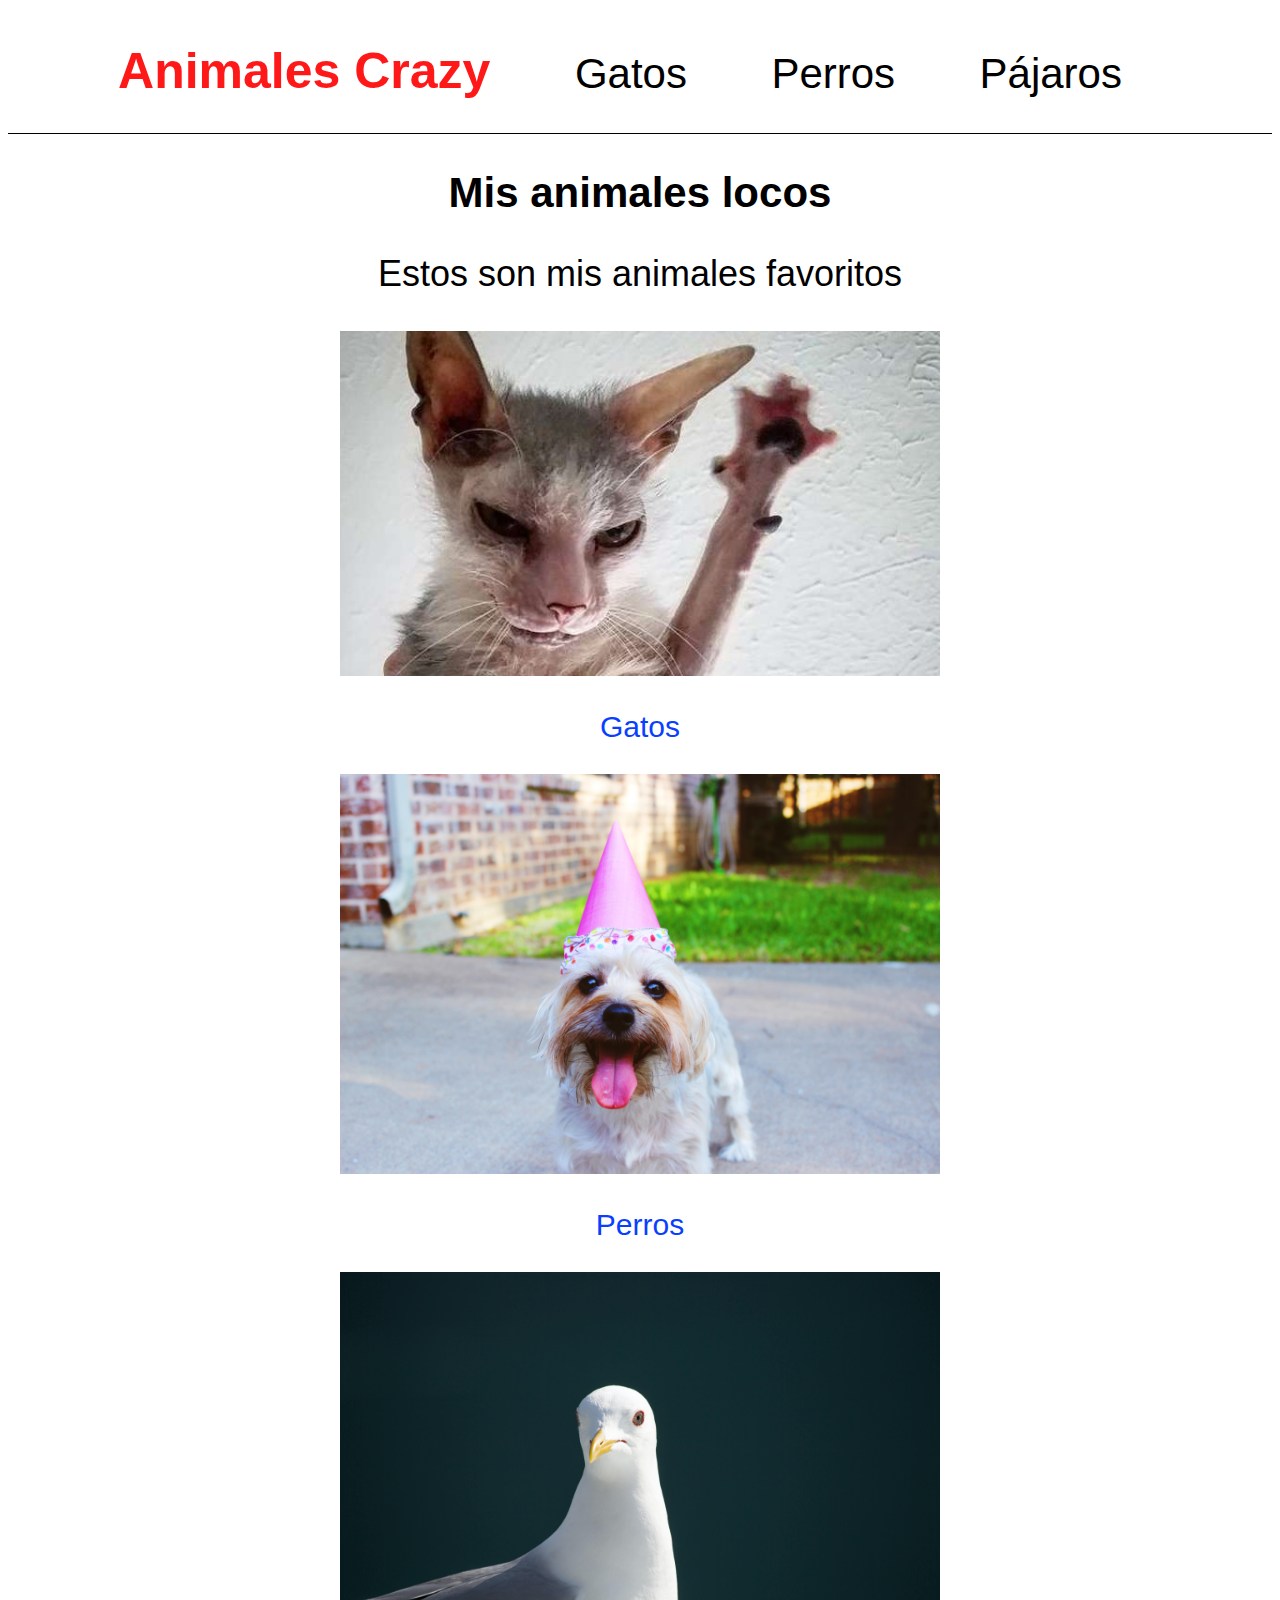
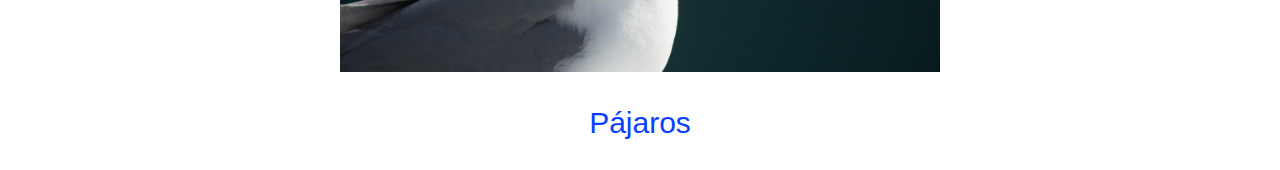
<file: website_pruebas_git/index.html>
<!doctype html>
<html>
<head>
  <title>Weird-ass cats</title>
  <link href="styles.css" rel="stylesheet" type="text/css">
</head>
<body>
  <div class="content">
    <div class="header">
      <div class="logo">
        <h1><a href="index.html">Animales Crazy</a></h1>
      </div>
      <div class="menu">
        <ul>
          <li><a href="gatos.html">Gatos</a></li>
          <li><a href="perros.html">Perros</a></li>
          <li><a href="pajaros.html">Pájaros</a></li>
        </ul>
      </div>
    </div>
    <div class="texts">
      <h2>Mis animales locos</h2>
      <h3>Estos son mis animales favoritos</h3>
    </div>
    <div class="imagenes">
      <a href="gatos.html"><img src="cats/cat_1.jpg"></img></a>
      <p>Gatos</p>
      <a href="perros.html"><img src="perros/perro-1.jpg"></a>
      <p>Perros</p>
      <a href="pajaros.html"><img src="pajaros/pajaro-3.jpg"></img></img></a>
      <p>Pájaros</p>
    </div>
  </div>
</body>
</html>
</file>
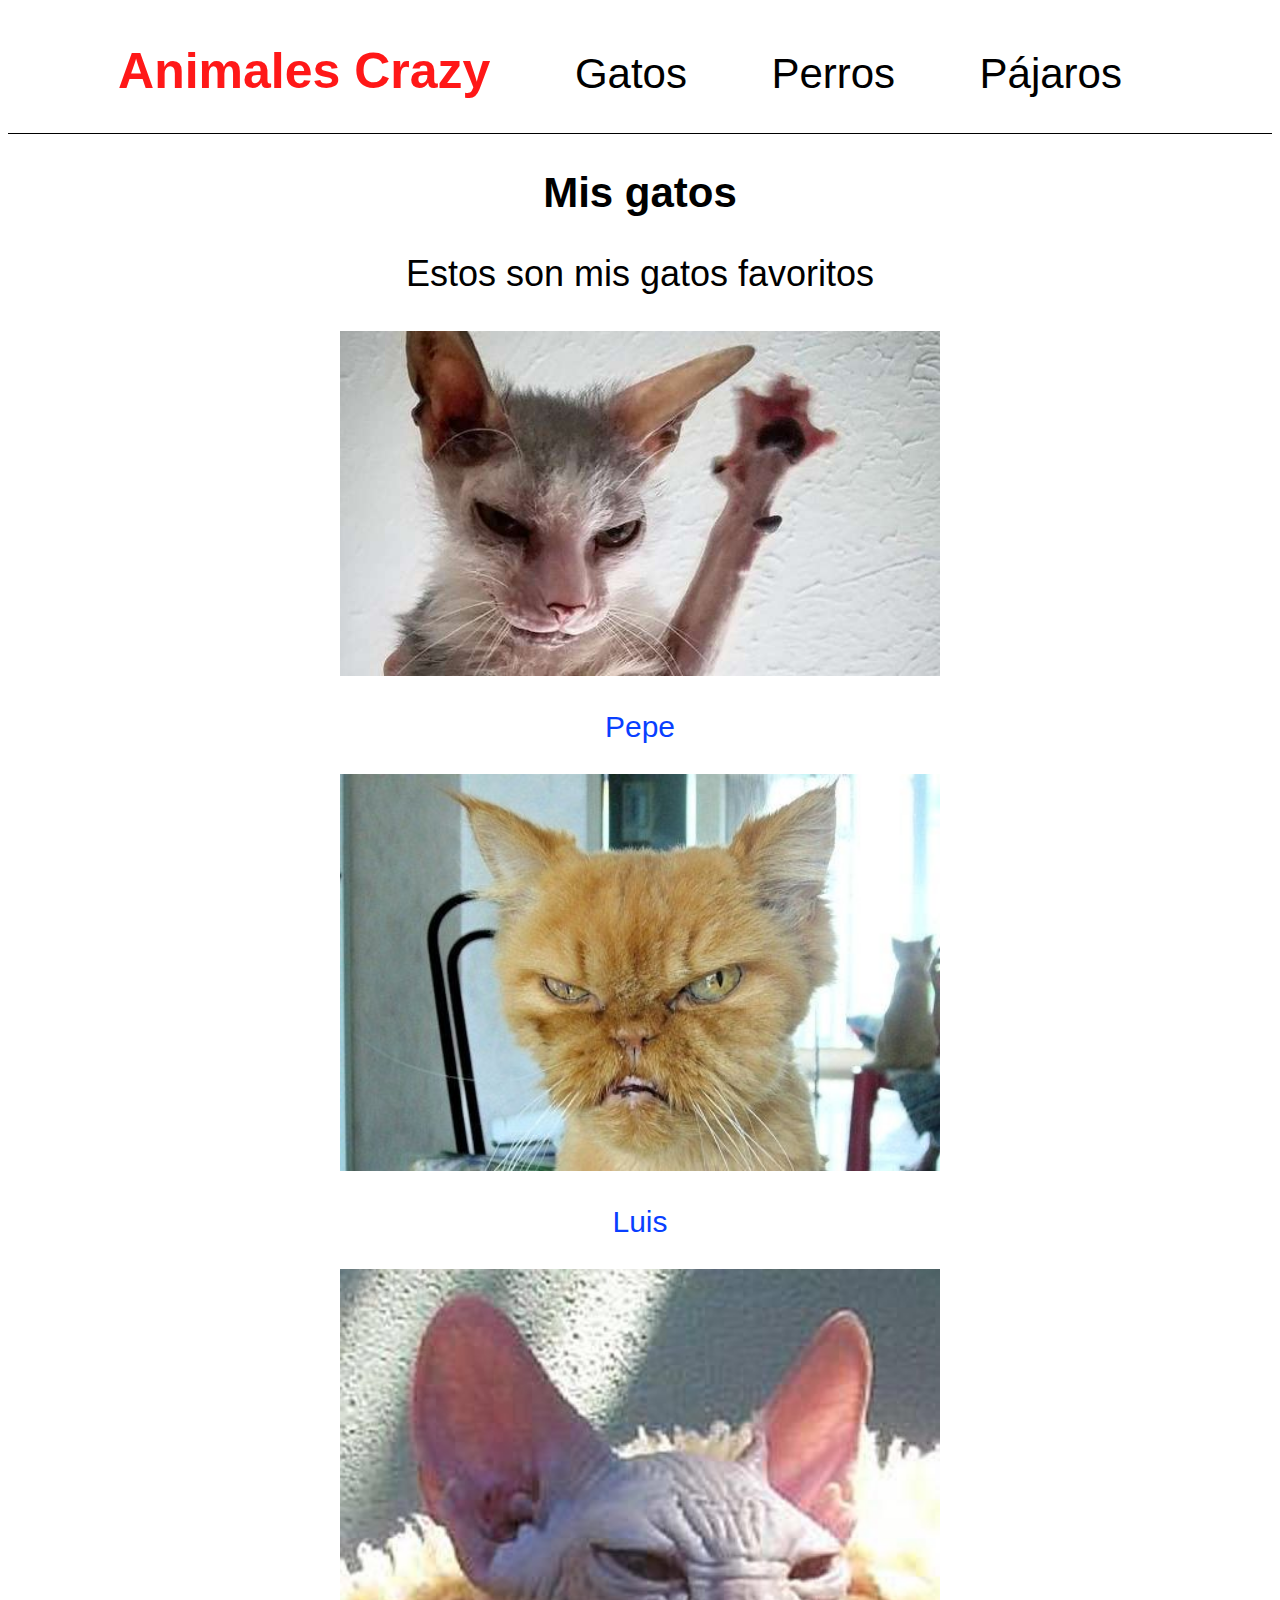
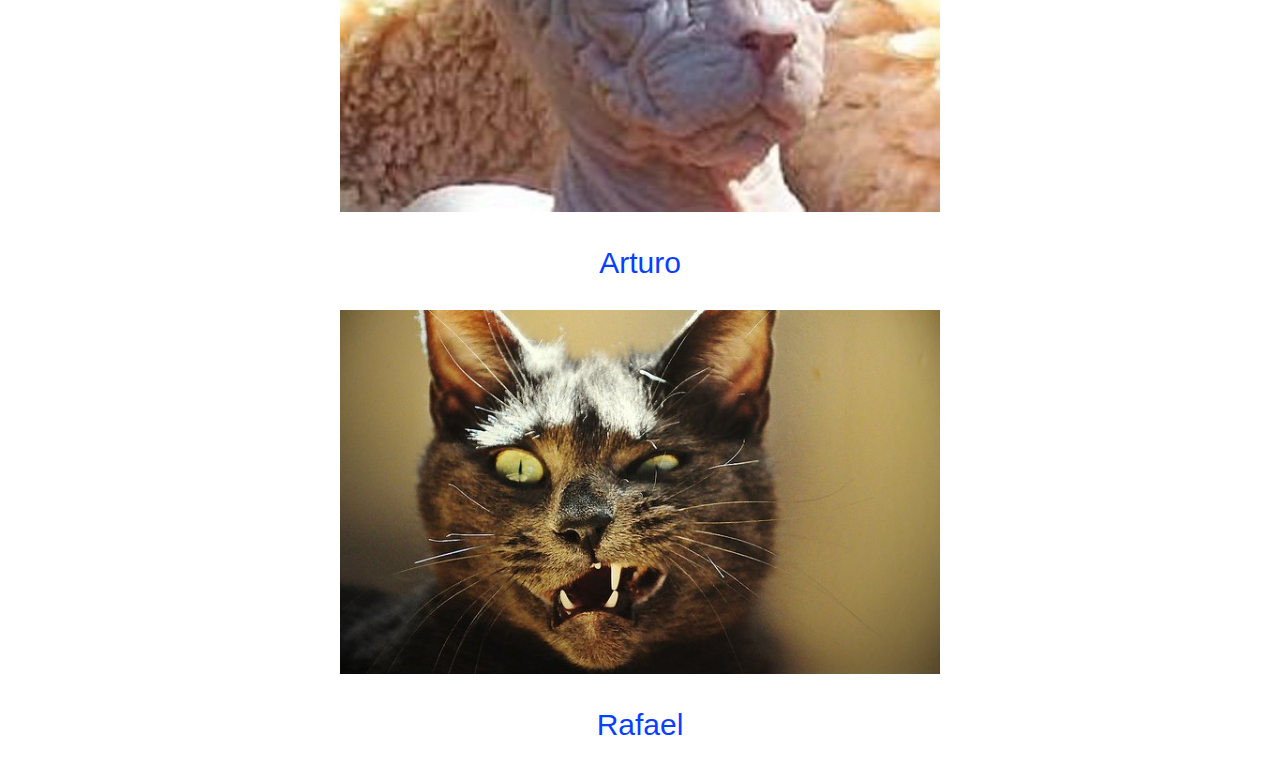
<file: website_pruebas_git/gatos.html>
<!doctype html>
<html>
<head>
  <title>Weird-ass cats</title>
  <link href="styles.css" rel="stylesheet" type="text/css">
</head>
<body>
  <div class="content">
    <div class="header">
      <div class="logo">
        <h1><a href="index.html">Animales Crazy</a></h1>
      </div>
      <div class="menu">
        <ul>
          <li><a href="gatos.html">Gatos</a></li>
          <li><a href="perros.html">Perros</a></li>
          <li><a href="pajaros.html">Pájaros</a></li>
        </ul>
      </div>
    </div>
    <div class="texts">
      <h2>Mis gatos</h2>
      <h3>Estos son mis gatos favoritos</h3>
    </div>
    <div class="imagenes">
      <img src="cats/cat_1.jpg"></img>
      <p>Pepe</p>
      <img src="cats/cat_2.jpg"></img>
      <p>Luis</p>
      <img src="cats/cat_3.jpg"></img>
      <p>Arturo</p>
      <img src="cats/cat_4.jpg"></img>
      <p>Rafael</p>
    </div>
  </div>
</body>
</html>
</file>
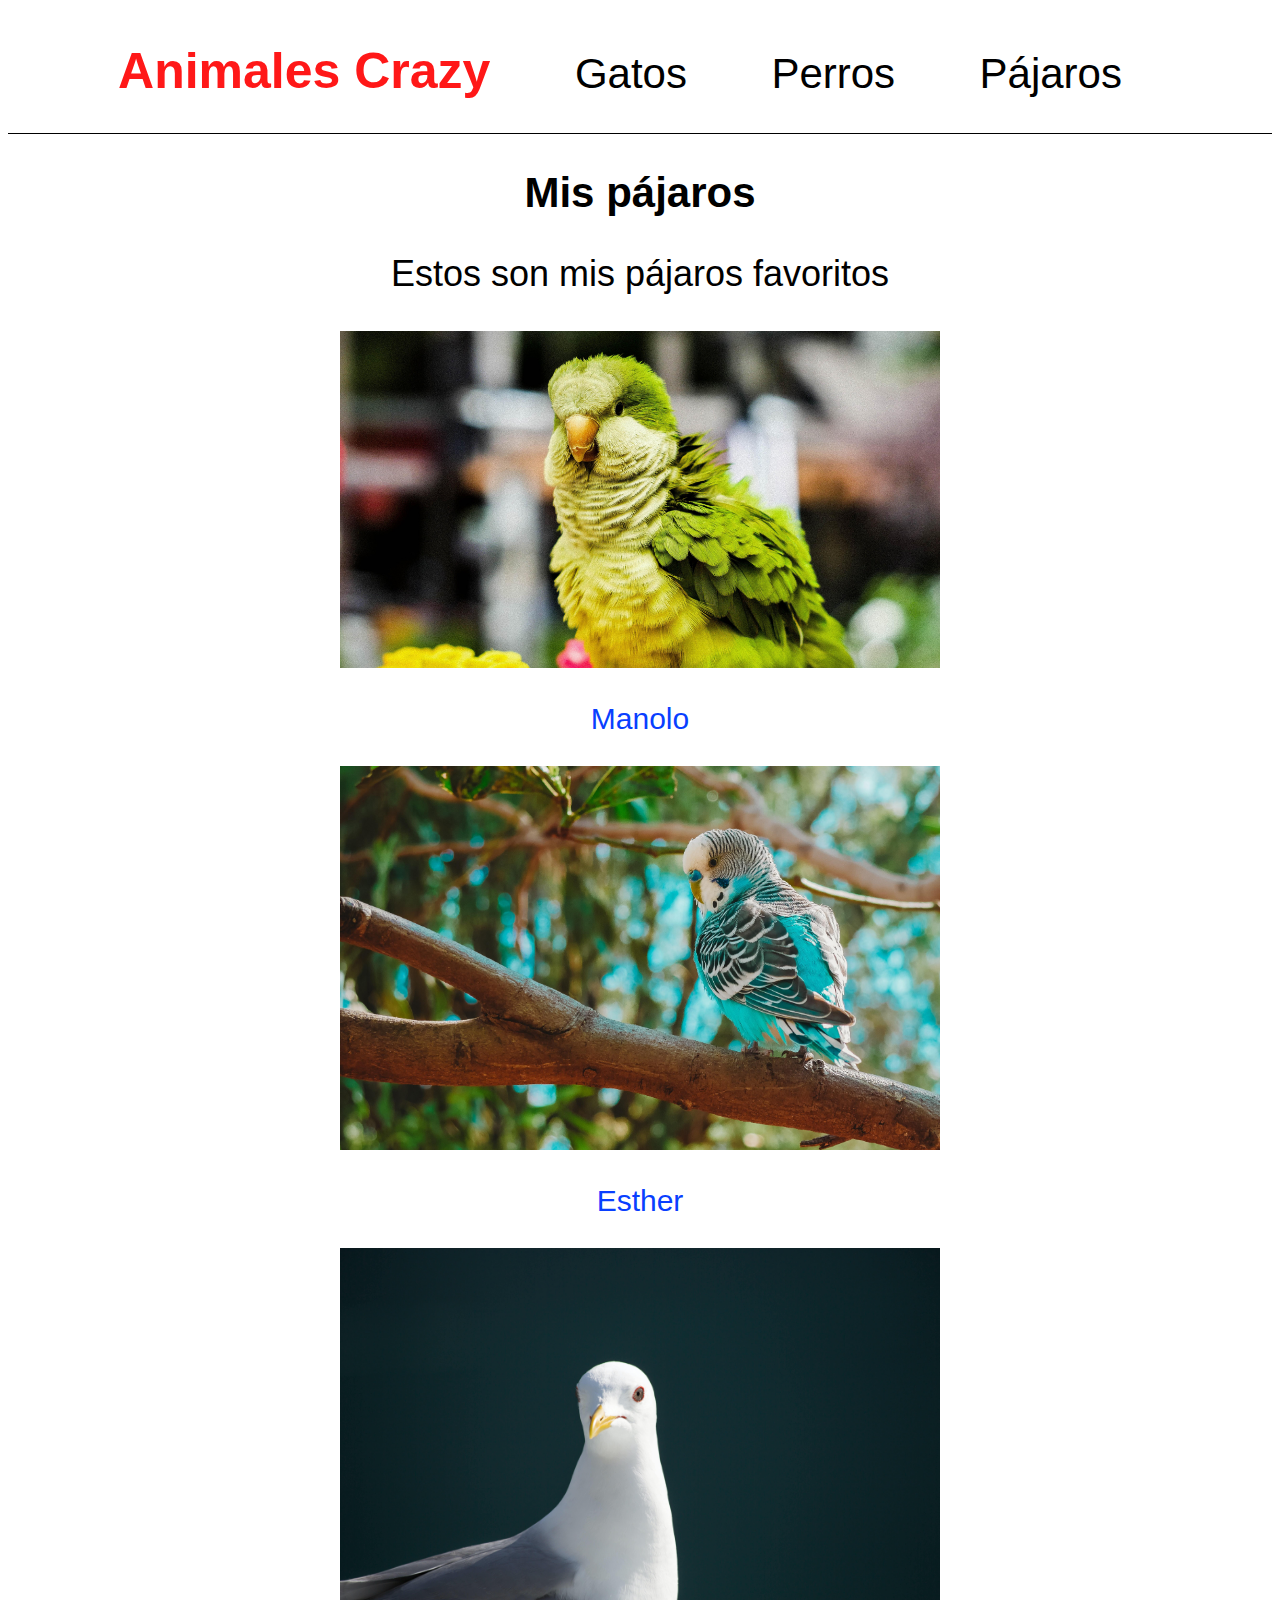
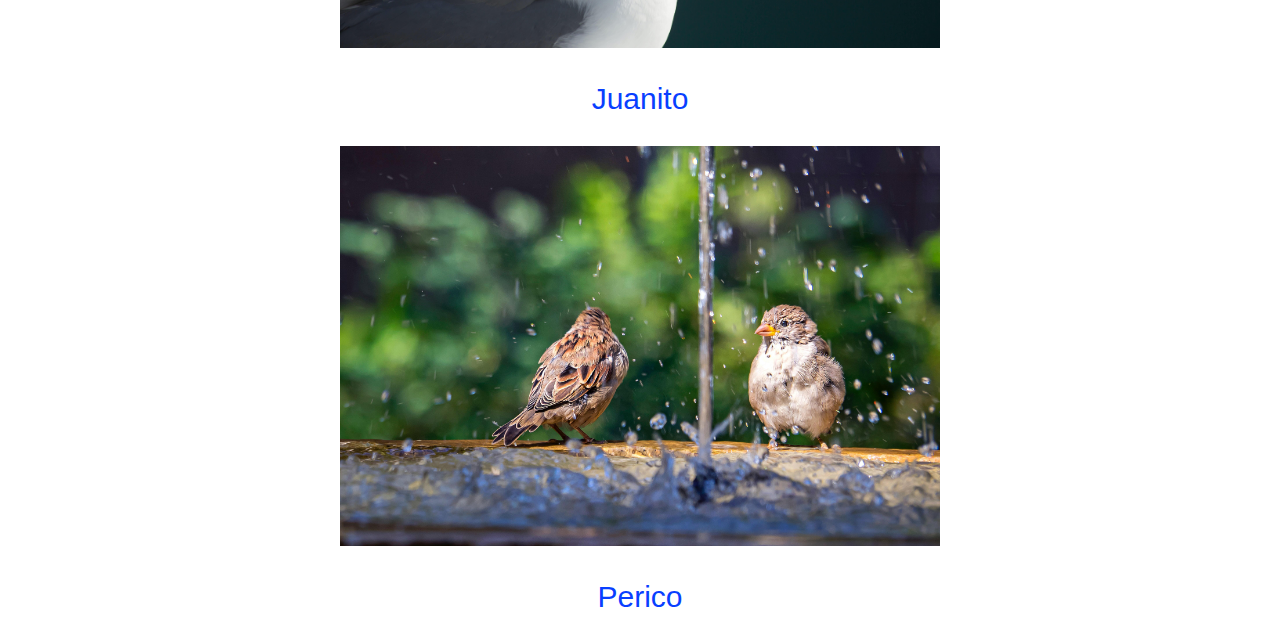
<file: website_pruebas_git/pajaros.html>
<!doctype html>
<html>
<head>
  <title>Weird-ass cats</title>
  <link href="styles.css" rel="stylesheet" type="text/css">
</head>
<body>
  <div class="content">
    <div class="header">
      <div class="logo">
        <h1><a href="index.html">Animales Crazy</a></h1>
      </div>
      <div class="menu">
        <ul>
          <li><a href="gatos.html">Gatos</a></li>
          <li><a href="perros.html">Perros</a></li>
          <li><a href="pajaros.html">Pájaros</a></li>
        </ul>
      </div>
    </div>
    <div class="texts">
      <h2>Mis pájaros</h2>
      <h3>Estos son mis pájaros favoritos</h3>
    </div>
    <div class="imagenes">
      <img src="pajaros/pajaro-1.jpg"></img>
      <p>Manolo</p>
      <img src="pajaros/pajaro-2.jpg"></img>
      <p>Esther</p>
      <img src="pajaros/pajaro-3.jpg"></img>
      <p>Juanito</p>
      <img src="pajaros/pajaro-4.jpg"></img>
      <p>Perico</p>
    </div>
  </div>
</body>
</html>
</file>
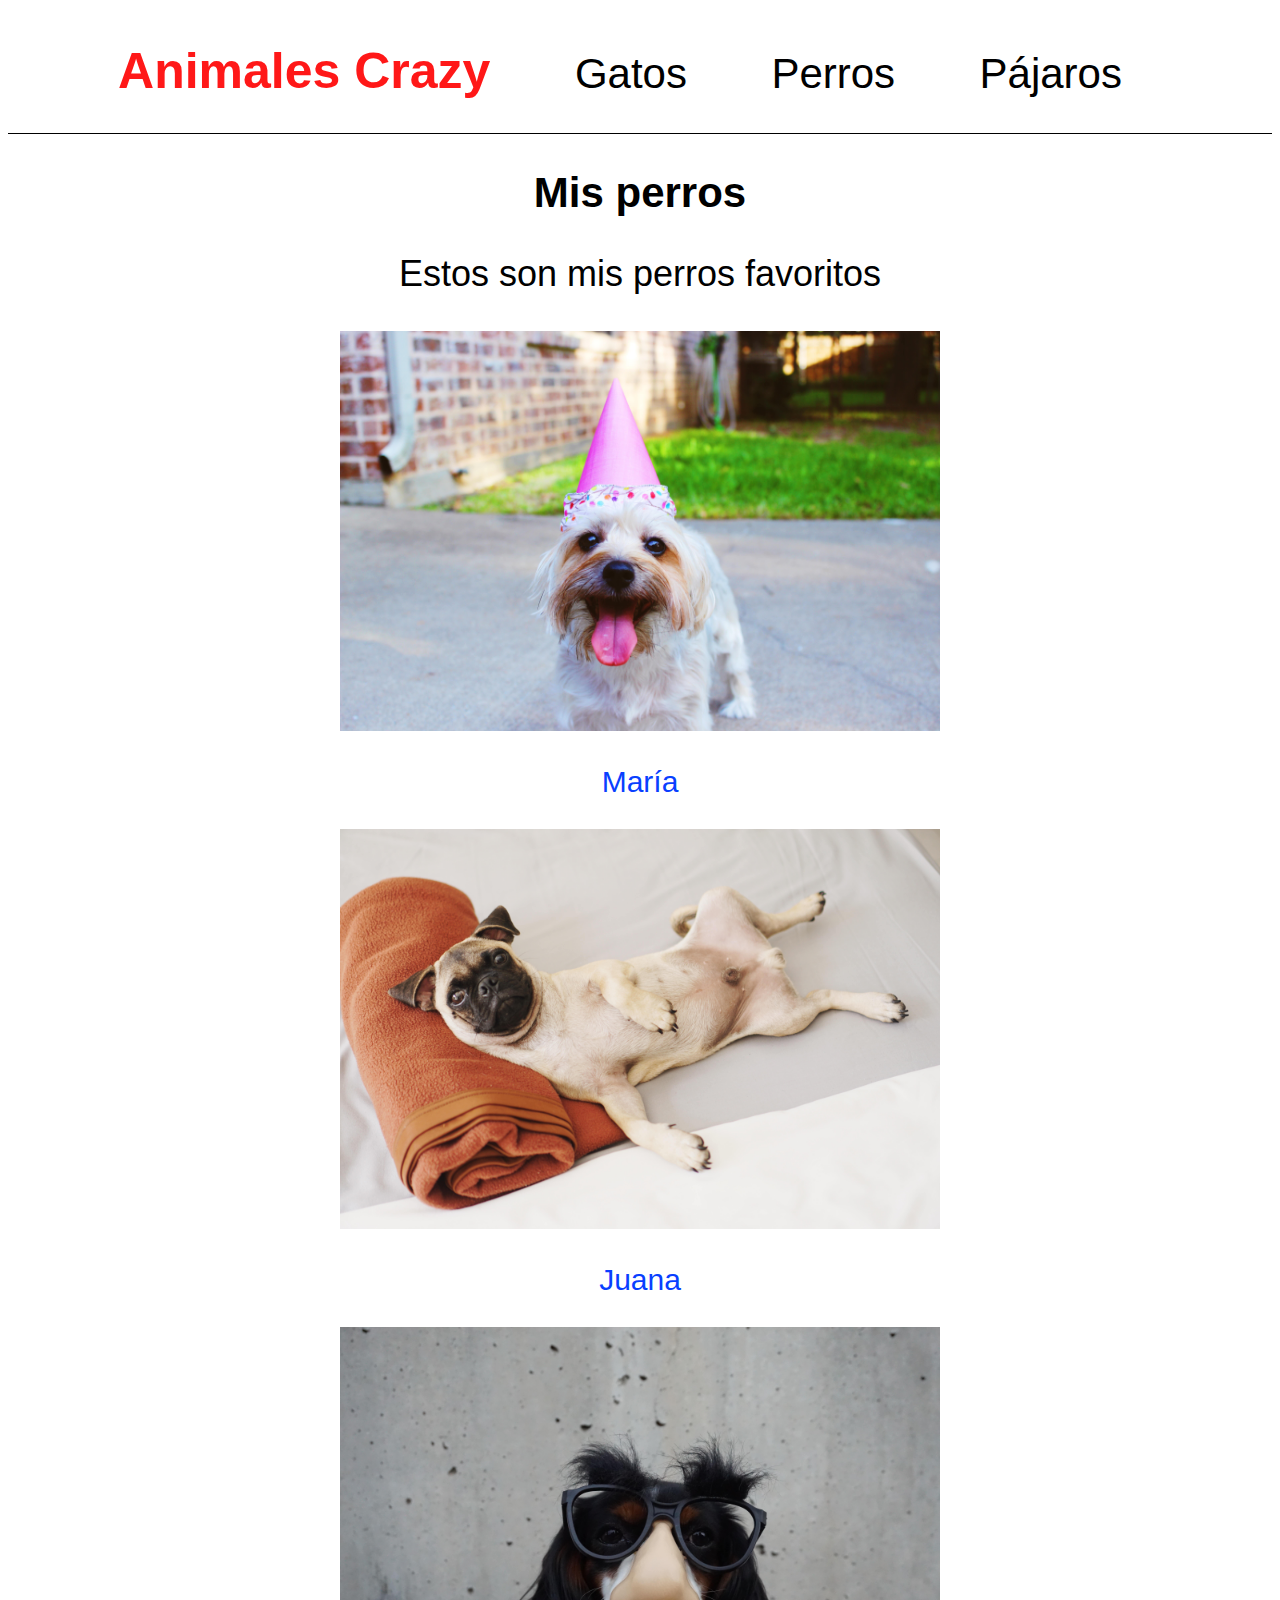
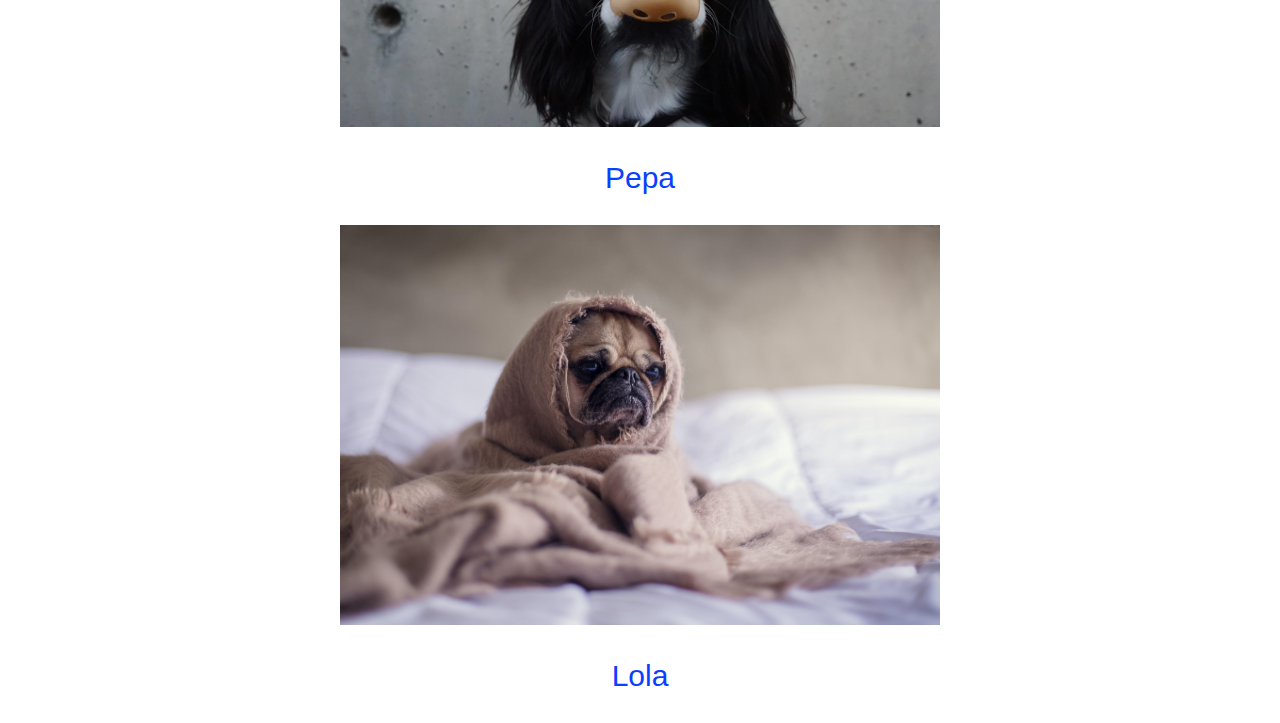
<file: website_pruebas_git/perros.html>
<!doctype html>
<html>
<head>
  <title>Weird-ass cats</title>
  <link href="styles.css" rel="stylesheet" type="text/css">
</head>
<body>
  <div class="content">
    <div class="header">
      <div class="logo">
        <h1><a href="index.html">Animales Crazy</a></h1>
      </div>
      <div class="menu">
        <ul>
          <li><a href="gatos.html">Gatos</a></li>
          <li><a href="perros.html">Perros</a></li>
          <li><a href="pajaros.html">Pájaros</a></li>
        </ul>
      </div>
    </div>
    <div class="texts">
      <h2>Mis perros</h2>
      <h3>Estos son mis perros favoritos</h3>
    </div>
    <div class="imagenes">
      <img src="perros/perro-1.jpg"></img>
      <p>María</p>
      <img src="perros/perro-2.jpg"></img>
      <p>Juana</p>
      <img src="perros/perro-3.jpg"></img>
      <p>Pepa</p>
      <img src="perros/perro-4.jpg"></img>
      <p>Lola</p>
    </div>
  </div>
</body>
</html>
</file>
<file: website_pruebas_git/styles.css>
body{
  font-family: Arial, sans-serif;
  text-align: center;
}

.header div{
  display: inline-block;
}

.header{
  border-bottom: 1px solid black;
}

.logo h1{
  font-size: 50px;
  font-weight: bold;
}
.logo h1 a{
  text-decoration: none;
  color: #FF1818;
}

.logo h1 a:hover{
  opacity: 0.5;
}

.menu li{
  font-size: 42px;
  display: inline-block;
}

.menu a:hover{
  opacity: 0.5;
}

.menu li a{
  color: black;
  text-decoration: none;
  padding: 0px 40px;
}

h2{
  font-size: 42px;
  font-weight: bold;
}

h3{
  font-size: 36px;
  font-weight: normal;
}

.imagenes p{
  color: #093FFF;
  font-size: 30px;
}

.imagenes img{
  transition: all 0.2s ease-in-out;
  width: 600px;
}

.imagenes img:hover{
  box-shadow: 0px 24px 44px rgba(0, 0, 0, 0.25);
  transform: translateY(-20px);
}
</file>
